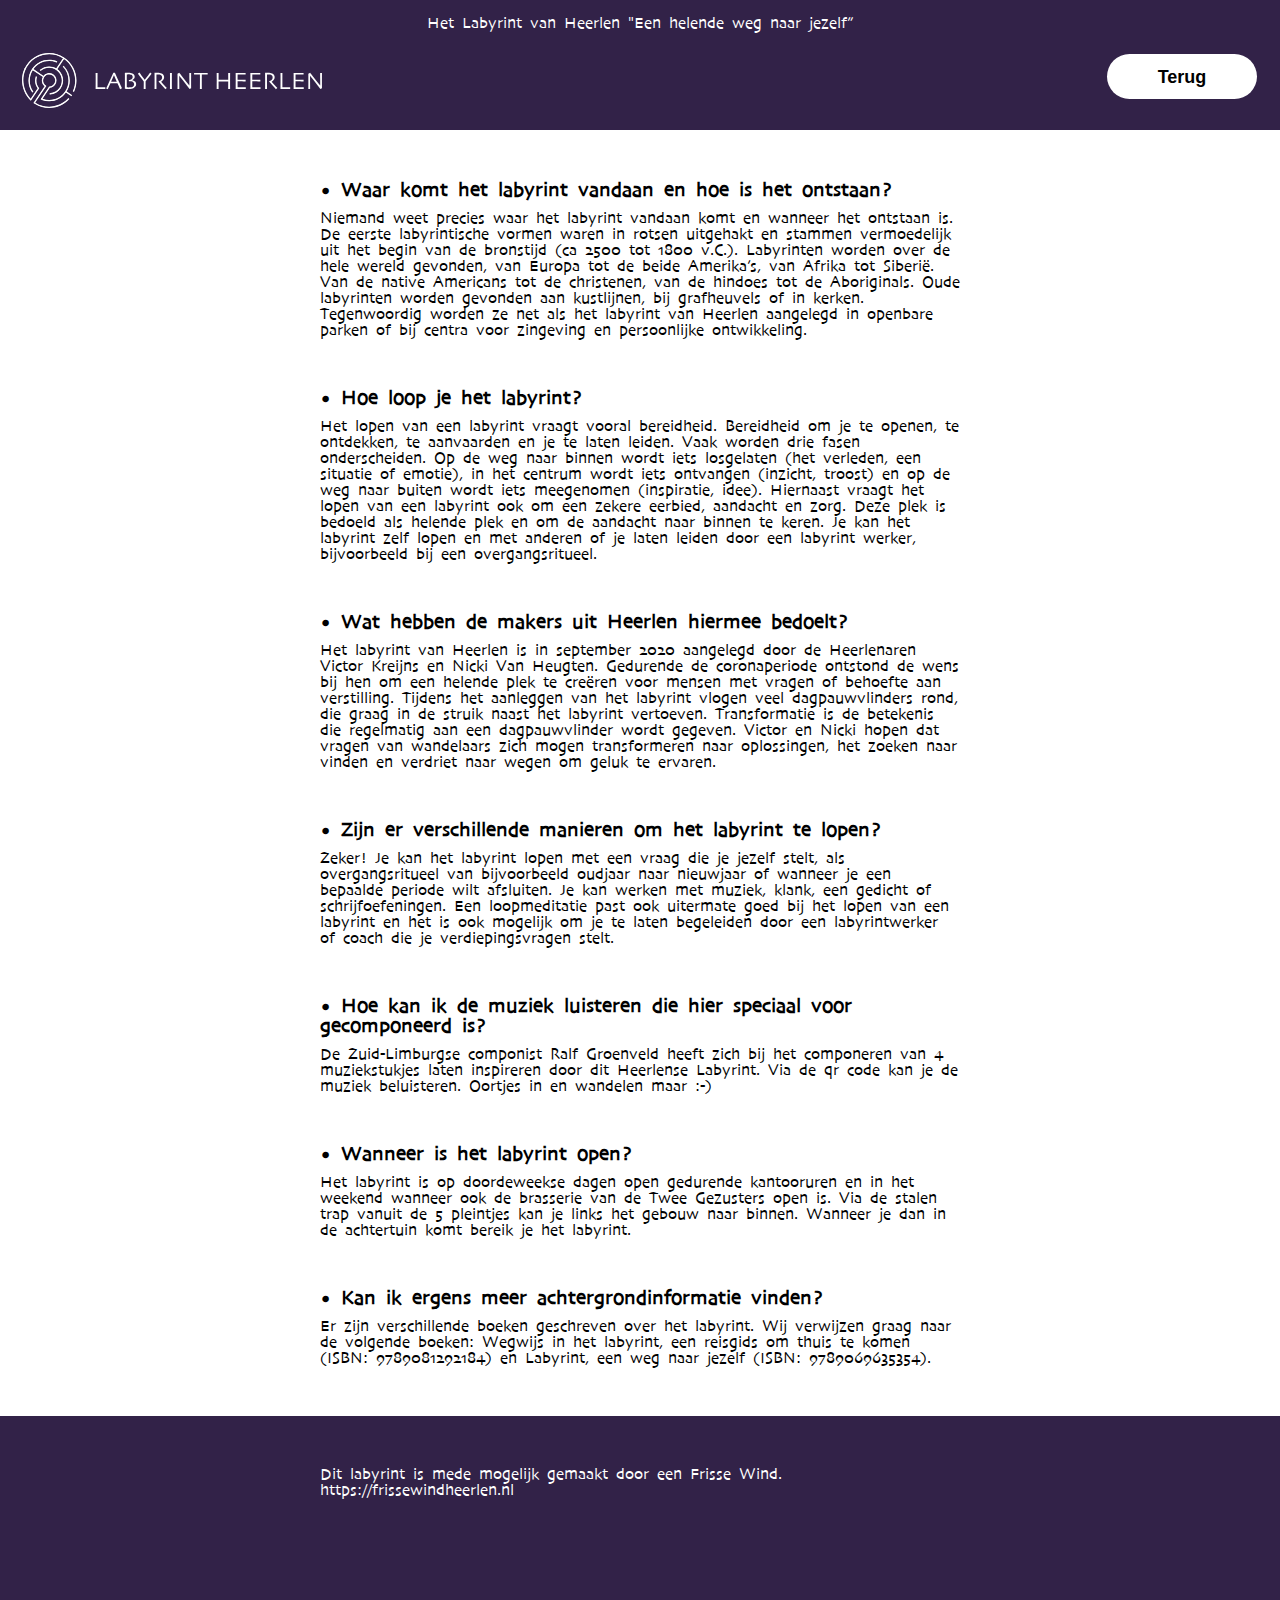
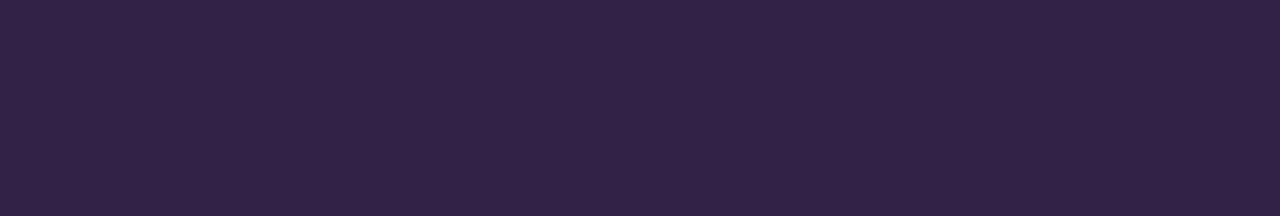
<file: faq.html>
<!DOCTYPE html>
<html lang="nl">

<head>
    <meta charset="UTF-8">
    <meta http-equiv="X-UA-Compatible" content="IE=edge">
    <meta name="viewport" content="width=device-width, initial-scale=1.0">
    <title>Labyrint Heerlen</title>
    <link rel="stylesheet" href="css/style.css">
</head>

<body>

    <header>
        <div class="header-balk">
            <p class="begin">Het Labyrint van Heerlen "Een helende weg naar jezelf”
            </p>
            <a href="index.html"> <img class="logo" src="img/logo-wit.svg" alt=""></a>


            <button><a href="index.html">Terug</a></button>
        </div>
    </header>

    <main>
        <h1 class="h1-faq">
            • Waar komt het labyrint vandaan en hoe is het ontstaan?
        </h1>
        <p>Niemand weet precies waar het labyrint vandaan komt en wanneer het ontstaan is. De eerste labyrintische vormen waren in rotsen uitgehakt en stammen vermoedelijk uit het begin van de bronstijd (ca 2500 tot 1800 v.C.). Labyrinten worden over de
            hele wereld gevonden, van Europa tot de beide Amerika’s, van Afrika tot Siberië. Van de native Americans tot de christenen, van de hindoes tot de Aboriginals. Oude labyrinten worden gevonden aan kustlijnen, bij grafheuvels of in kerken. Tegenwoordig
            worden ze net als het labyrint van Heerlen aangelegd in openbare parken of bij centra voor zingeving en persoonlijke ontwikkeling.</p>
        <h1>
            • Hoe loop je het labyrint?
        </h1>
        <p>
            Het lopen van een labyrint vraagt vooral bereidheid. Bereidheid om je te openen, te ontdekken, te aanvaarden en je te laten leiden. Vaak worden drie fasen onderscheiden. Op de weg naar binnen wordt iets losgelaten (het verleden, een situatie of emotie),
            in het centrum wordt iets ontvangen (inzicht, troost) en op de weg naar buiten wordt iets meegenomen (inspiratie, idee). Hiernaast vraagt het lopen van een labyrint ook om een zekere eerbied, aandacht en zorg. Deze plek is bedoeld als helende
            plek en om de aandacht naar binnen te keren. Je kan het labyrint zelf lopen en met anderen of je laten leiden door een labyrint werker, bijvoorbeeld bij een overgangsritueel.</p>

        <h1>• Wat hebben de makers uit Heerlen hiermee bedoelt?</h1>
        <p>
            Het labyrint van Heerlen is in september 2020 aangelegd door de Heerlenaren Victor Kreijns en Nicki Van Heugten. Gedurende de coronaperiode ontstond de wens bij hen om een helende plek te creëren voor mensen met vragen of behoefte aan verstilling. Tijdens
            het aanleggen van het labyrint vlogen veel dagpauwvlinders rond, die graag in de struik naast het labyrint vertoeven. Transformatie is de betekenis die regelmatig aan een dagpauwvlinder wordt gegeven. Victor en Nicki hopen dat vragen van wandelaars
            zich mogen transformeren naar oplossingen, het zoeken naar vinden en verdriet naar wegen om geluk te ervaren.


        </p>

        <h1>• Zijn er verschillende manieren om het labyrint te lopen?</h1>
        <p>Zeker! Je kan het labyrint lopen met een vraag die je jezelf stelt, als overgangsritueel van bijvoorbeeld oudjaar naar nieuwjaar of wanneer je een bepaalde periode wilt afsluiten. Je kan werken met muziek, klank, een gedicht of schrijfoefeningen.
            Een loopmeditatie past ook uitermate goed bij het lopen van een labyrint en het is ook mogelijk om je te laten begeleiden door een labyrintwerker of coach die je verdiepingsvragen stelt.
        </p>
        <h1>
            • Hoe kan ik de muziek luisteren die hier speciaal voor gecomponeerd is?
        </h1>
        <p>De Zuid-Limburgse componist Ralf Groenveld heeft zich bij het componeren van 4 muziekstukjes laten inspireren door dit Heerlense Labyrint. Via de qr code kan je de muziek beluisteren. Oortjes in en wandelen maar :-)</p>
        <h1>• Wanneer is het labyrint open?</h1>
        <p>Het labyrint is op doordeweekse dagen open gedurende kantooruren en in het weekend wanneer ook de brasserie van de Twee Gezusters open is. Via de stalen trap vanuit de 5 pleintjes kan je links het gebouw naar binnen. Wanneer je dan in de achtertuin
            komt bereik je het labyrint. </p>
        <h1>• Kan ik ergens meer achtergrondinformatie vinden?</h1>
        <p>
            Er zijn verschillende boeken geschreven over het labyrint. Wij verwijzen graag naar de volgende boeken: Wegwijs in het labyrint, een reisgids om thuis te komen (ISBN: 9789081292184) en Labyrint, een weg naar jezelf (ISBN: 9789069635354).

        </p>

    </main>


    <footer>
        <main>
            <p class="footertext">
                Dit labyrint is mede mogelijk gemaakt door een Frisse Wind. <br> https://frissewindheerlen.nl
            </p>

        </main>

    </footer>






</body>

</html>
</file>
<file: css/style.css>
/* http://meyerweb.com/eric/tools/css/reset/ 
   v2.0 | 20110126
   License: none (public domain)
*/

html,
body,
div,
span,
applet,
object,
iframe,
h1,
h2,
h3,
h4,
h5,
h6,
p,
blockquote,
pre,
a,
abbr,
acronym,
address,
big,
cite,
code,
del,
dfn,
em,
img,
ins,
kbd,
q,
s,
samp,
small,
strike,
strong,
sub,
sup,
tt,
var,
b,
u,
i,
center,
dl,
dt,
dd,
ol,
ul,
li,
fieldset,
form,
label,
legend,
table,
caption,
tbody,
tfoot,
thead,
tr,
th,
td,
article,
aside,
canvas,
details,
embed,
figure,
figcaption,
footer,
header,
hgroup,
menu,
nav,
output,
ruby,
section,
summary,
time,
mark,
audio,
video {
    margin: 0;
    padding: 0;
    border: 0;
    font-size: 100%;
    font: inherit;
    vertical-align: baseline;
}


/* HTML5 display-role reset for older browsers */

article,
aside,
details,
figcaption,
figure,
footer,
header,
hgroup,
menu,
nav,
section {
    display: block;
}

body {
    line-height: 1;
}

ol,
ul {
    list-style: none;
}

blockquote,
q {
    quotes: none;
}

blockquote:before,
blockquote:after,
q:before,
q:after {
    content: '';
    content: none;
}

table {
    border-collapse: collapse;
    border-spacing: 0;
}

* {
    box-sizing: border-box;
}

@font-face {
    font-family: Skia;
    src: url(../fonts/Skia\ Regular.ttf);
}

body {
    font-family: Skia;
    overflow-x: hidden;
}

.container_row {
    display: grid;
}

.layer1,
.layer2 {
    grid-column: 1;
    grid-row: 1;
}

.header-balk {
    position: fixed;
    top: 0px;
    height: 130px;
    width: 100%;
    background-color: #322248;
    z-index: 999;
}

.header-balk p {
    color: white;
    text-align: center;
    width: 900px;
    margin-left: 50%;
    margin-top: 15px;
    transform: translate(-50%, 0);
}

img {
    display: block;
    width: 100%;
    max-height: 100vh;
    margin-top: 20px;
    z-index: 50;
}

img.svg {
    float: right;
    margin-top: 1000px;
    width: 1000px;
}

img.logo {
    float: left;
    margin: 22px;
    width: 300px;
}

#tekst-balk {
    position: relative;
    top: 50%;
    height: 100px;
    width: 40%;
    background-color: #322248;
}

button {
    float: right;
    margin: 23px;
    height: 45px;
    width: 150px;
    border-radius: 23px;
    border: none;
    background-color: white;
    font-size: 20px;
}

.streep {
    float: right;
    margin-right: 50px;
    width: 5px;
    height: 50px;
    background-color: white;
}

a {
    color: black;
    text-decoration: none;
    font-family: -apple-system, BlinkMacSystemFont, 'Segoe UI', Roboto, Oxygen, Ubuntu, Cantarell, 'Open Sans', 'Helvetica Neue', sans-serif;
    font-size: 18px;
    font-weight: bold;
}

main {
    width: 50%;
    margin: 0 auto;
}

p.light {
    text-align: center;
    margin-top: 50px;
    width: 75%;
    margin-left: 50%;
    transform: translate(-50%, 0);
    font-weight: lighter;
    text-align: center;
    opacity: 0.6;
}

p.einde {
    margin-top: 50px;
}

footer p {
    color: white;
    margin-top: 30px;
}

h1 {
    font-weight: 900;
    margin-top: 50px;
    font-size: 20px;
}

h1.h1-faq {
    margin-top: 180px;
}

h2 {
    font-weight: 700;
    margin-top: 30px;
}

p {
    margin-top: 10px;
}

audio {
    margin-top: 30px;
}

footer {
    margin-top: 50px;
    margin-bottom: 0px;
    height: 400px;
    background-color: #322248;
    padding-top: 20px;
}

footer p {
    margin-bottom: 10px;
}

footer a {
    color: white;
    font-size: 16px;
}

@media only screen and (max-width: 600px) {
    button {
        height: 35px;
        width: 50px;
        margin: 30px;
    }
    main {
        width: 70%;
    }
    .svg {
        right: -10px;
    }
    button {
        height: 40px;
        width: 150px;
    }
    img.logo {
        width: 225px;
        margin: 30px;
    }
    .background-foto {
        height: 400px;
    }
}

@media only screen and (max-width: 500px) {
    img.logo {
        width: 200px;
        margin: 25px;
    }
    button {
        height: 35px;
        width: 90px;
        margin: 25px;
    }
    .header-balk {
        height: 100px;
    }
    .header-balk p {
        font-size: 14px;
    }
}

@media only screen and (max-width: 400px) {
    img.logo {
        width: 175px;
        margin: 24px;
    }
    button {
        height: 35px;
        width: 90px;
        margin: 20px;
    }
    .header-balk {
        height: 100px;
    }
    .header-balk p {
        font-size: 11px;
    }
}

@media only screen and (max-width: 350px) {
    img.logo {
        width: 150px;
        margin: 24px;
    }
    button {
        height: 35px;
        width: 90px;
        margin: 20px;
    }
    .header-balk {
        height: 100px;
    }
}
</file>
